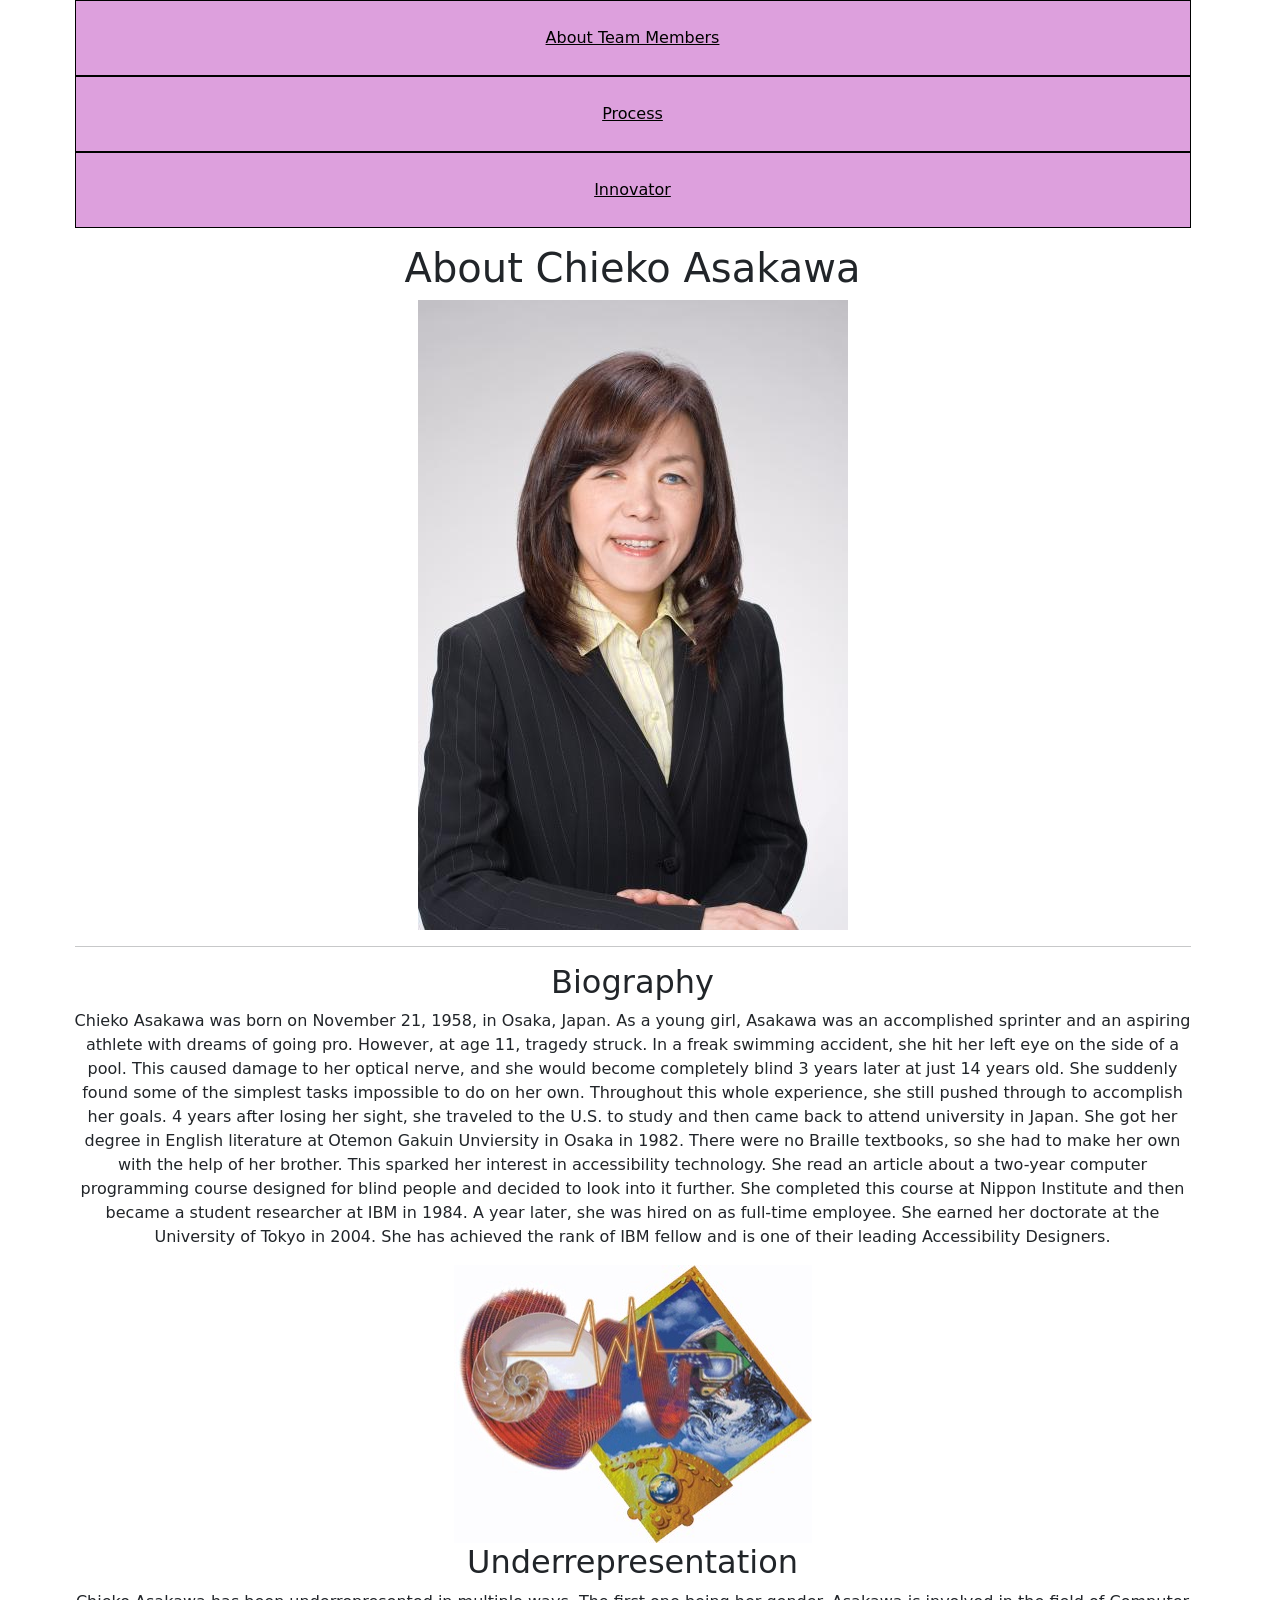
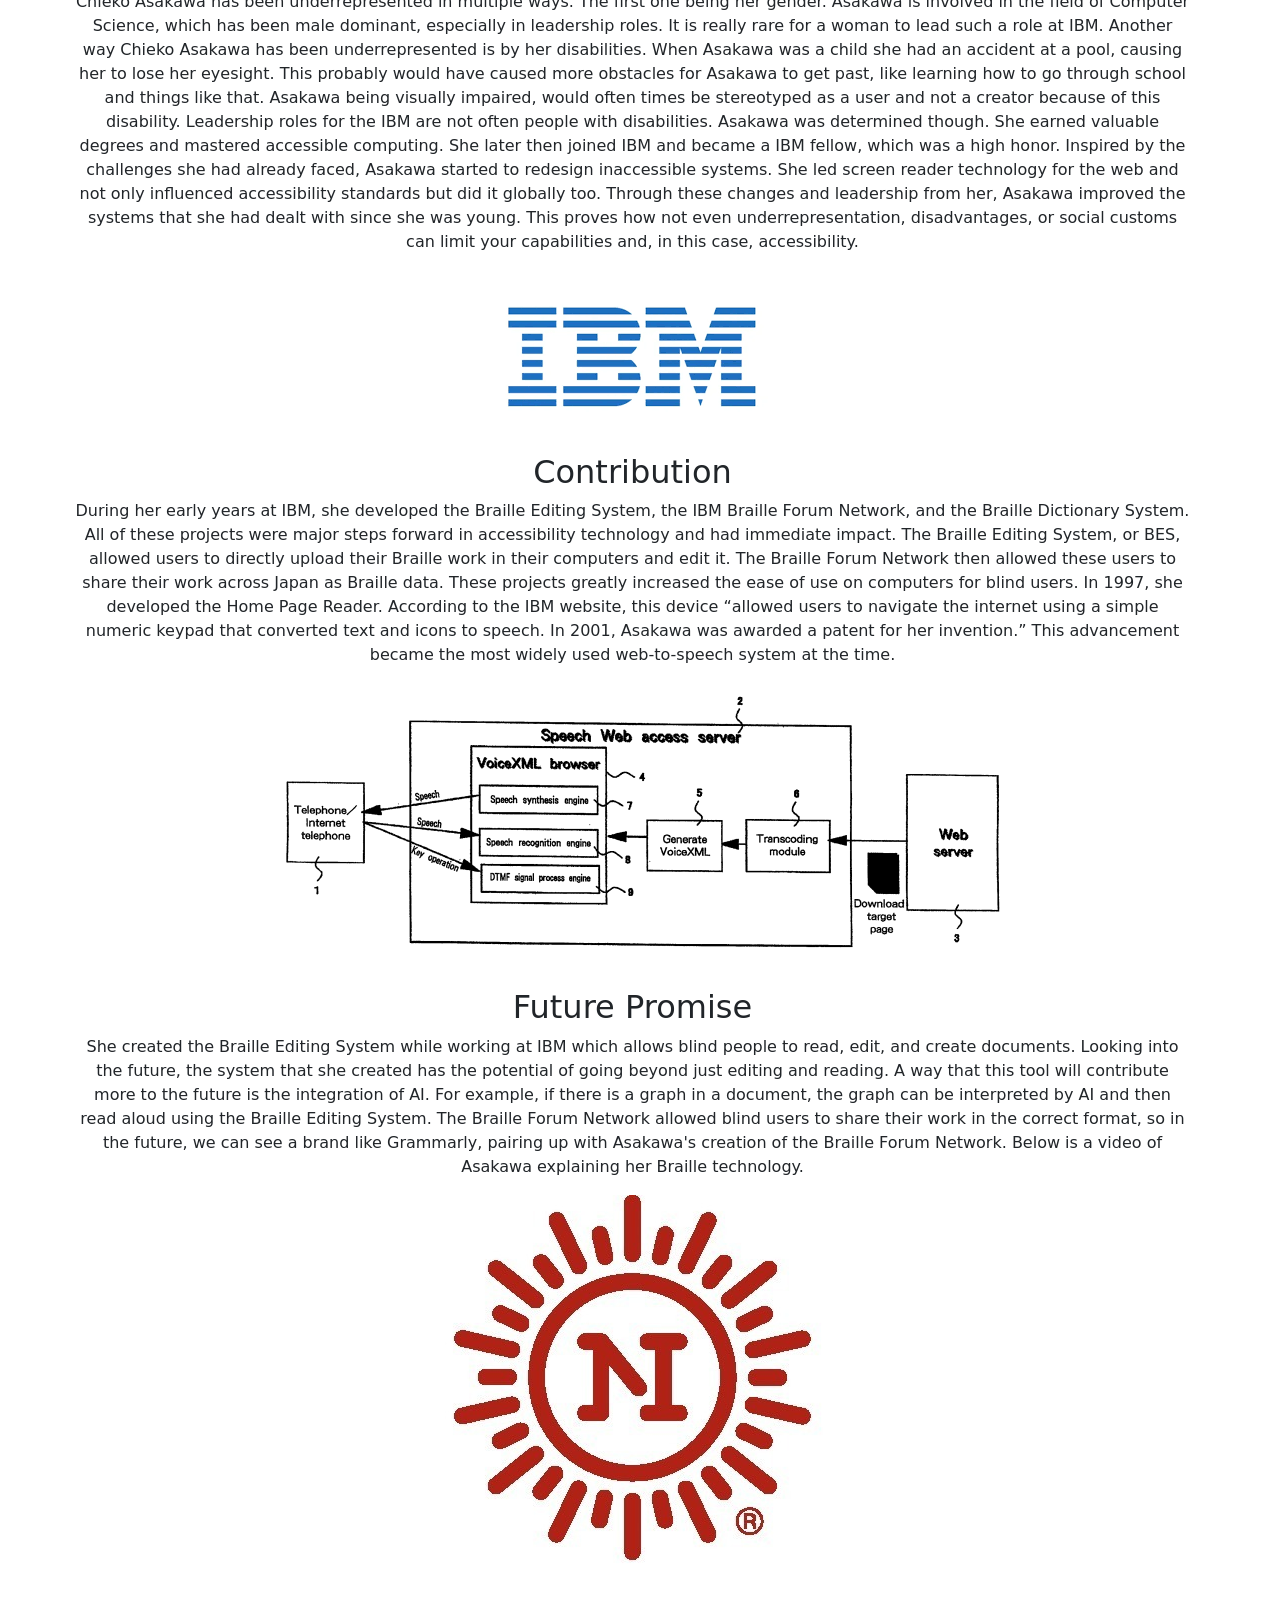
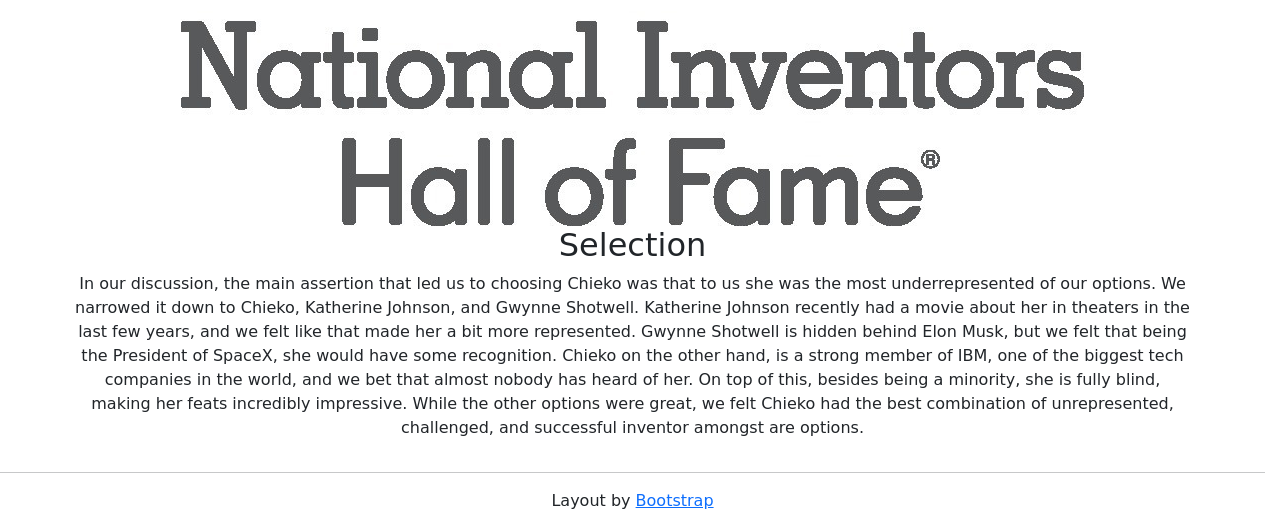
<file: index.html>
<!DOCTYPE html>
<html lang="en">
<head>
    <title>Innovator</title>
    <link rel="stylesheet" href="project.css">
    <link href="https://cdn.jsdelivr.net/npm/bootstrap@5.3.3/dist/css/bootstrap.min.css" rel="stylesheet">
</head>
<body>
    <div class="container">
        <div class="row">
                <ul>
                    <li><a href="team.html">About Team Members</a></li>
                    <li><a href="process.html">Process</a></li>
                     <li><a href="index.html">Innovator</a></li>
                </ul>
        </div>
        <div class="row text-center">
            <div class="col-md-12">
                <h1>About Chieko Asakawa</h1>
                <img src="Asakawa, Chieko.jpg" class="img-fluid" alt="Chieko Asakawa smiling">
            </div>
        </div>
        <hr>
        <div class="row text-center">
            <div class="col-md-12">
                <h2>Biography</h2>
                <p>
                    Chieko Asakawa was born on November 21, 1958, in Osaka, Japan. As a young girl, Asakawa was an accomplished sprinter and an aspiring athlete with dreams of going pro. However, at age 11, tragedy struck. In a freak swimming accident, she hit her left eye on the side of a pool. This caused damage to her optical nerve, and she would become completely blind 3 years later at just 14 years old. She suddenly found some of the simplest tasks impossible to do on her own. Throughout this whole experience, she still pushed through to accomplish her goals. 4 years after losing her sight, she traveled to the U.S. to study and then came back to attend university in Japan. She got her degree in English literature at Otemon Gakuin Unviersity in Osaka in 1982. There were no Braille textbooks, so she had to make her own with the help of her brother. This sparked her interest in accessibility technology. She read an article about a two-year computer programming course designed for blind people and decided to look into it further. She completed this course at Nippon Institute and then became a student researcher at IBM in 1984. A year later, she was hired on as full-time employee. She earned her doctorate at the University of Tokyo in 2004. She has achieved the rank of IBM fellow and is one of their leading Accessibility Designers.
                </p>
            </div>
        </div>
        <div class="row text-center">
            <div class="col-md-12">
                <img src="Pasted Graphic.jpg" class="img-fluid" alt="I think it's art based on one of her projects">
                <h2>Underrepresentation</h2>
                <p>
                    Chieko Asakawa has been underrepresented in multiple ways. The first one being her gender. Asakawa is involved in the field of Computer Science, which has been male dominant, especially in leadership roles. It is really rare for a woman to lead such a role at IBM. Another way Chieko Asakawa has been underrepresented is by her disabilities. When Asakawa was a child she had an accident at a pool, causing her to lose her eyesight. This probably would have caused more obstacles for Asakawa to get past, like learning how to go through school and things like that. Asakawa being visually impaired, would often times be stereotyped as a user and not a creator because of this disability. Leadership roles for the IBM are not often people with disabilities. Asakawa was determined though. She earned valuable degrees and mastered accessible computing. She later then joined IBM and became a IBM fellow, which was a high honor. Inspired by the challenges she had already faced, Asakawa started to redesign inaccessible systems. She led screen reader technology for the web and not only influenced accessibility standards but did it globally too. Through these changes and leadership from her, Asakawa improved the systems that she had dealt with since she was young. This proves how not even underrepresentation, disadvantages, or social customs can limit your capabilities and, in this case, accessibility. 
                </p>
            </div>
        </div>
        <div class="row text-center">
            <div class="col-md-12">
                <img src="ibm.png" class="img-fluid" alt="IBM logo">
                <h2>Contribution</h2>
                <p>
                    During her early years at IBM, she developed the Braille Editing System, the IBM Braille Forum Network, and the Braille Dictionary System. All of these projects were major steps forward in accessibility technology and had immediate impact. The Braille Editing System, or BES, allowed users to directly upload their Braille work in their computers and edit it. The Braille Forum Network then allowed these users to share their work across Japan as Braille data. These projects greatly increased the ease of use on computers for blind users. In 1997, she developed the Home Page Reader. According to the IBM website, this device “allowed users to navigate the internet using a simple numeric keypad that converted text and icons to speech. In 2001, Asakawa was awarded a patent for her invention.” This advancement became the most widely used web-to-speech system at the time.
                </p>
            </div>
        </div>
        <div class="row text-center">
            <div class="col-md-12">
                <img src="Asakawa_Chieko_Patent.png" class="img-fluid" alt="Patent for one of Chieko Asakawa's web-to-speech systems">
                <h2>Future Promise</h2>
                <p>
                    She created the Braille Editing System while working at IBM which allows blind people to read, edit, and create documents. Looking into the future, the system that she created has the potential of going beyond just editing and reading. A way that this tool will contribute more to the future is the integration of AI. For example, if there is a graph in a document, the graph can be interpreted by AI and then read aloud using the Braille Editing System. The Braille Forum Network allowed blind users to share their work in the correct format, so in the future, we can see a brand like Grammarly, pairing up with Asakawa's creation of the Braille Forum Network. Below is a video of Asakawa explaining her Braille technology.
                </p>
            </div>
        </div>
        <div class="row text-center">
            <div class="col-md-12">
                <img src="National-Inventors-Hall-of-Fame-logo.jpg" class="img-fluid" alt="National Inventor's Hall of Fame logo">
                <h2>Selection</h2>
                <p>
                    In our discussion, the main assertion that led us to choosing Chieko was that to us she was the most underrepresented of our options. We narrowed it down to Chieko, Katherine Johnson, and Gwynne Shotwell. Katherine Johnson recently had a movie about her in theaters in the last few years, and we felt like that made her a bit more represented. Gwynne Shotwell is hidden behind Elon Musk, but we felt that being the President of SpaceX, she would have some recognition. Chieko on the other hand, is a strong member of IBM, one of the biggest tech companies in the world, and we bet that almost nobody has heard of her. On top of this, besides being a minority, she is fully blind, making her feats incredibly impressive. While the other options were great, we felt Chieko had the best combination of unrepresented, challenged, and successful inventor amongst are options.  
                </p>
            </div>
        </div>
    </div>
<hr>
<p class ="center">
Layout by <a href="https://getbootstrap.com/">Bootstrap</a>
</p>
</body>
</html>
</file>
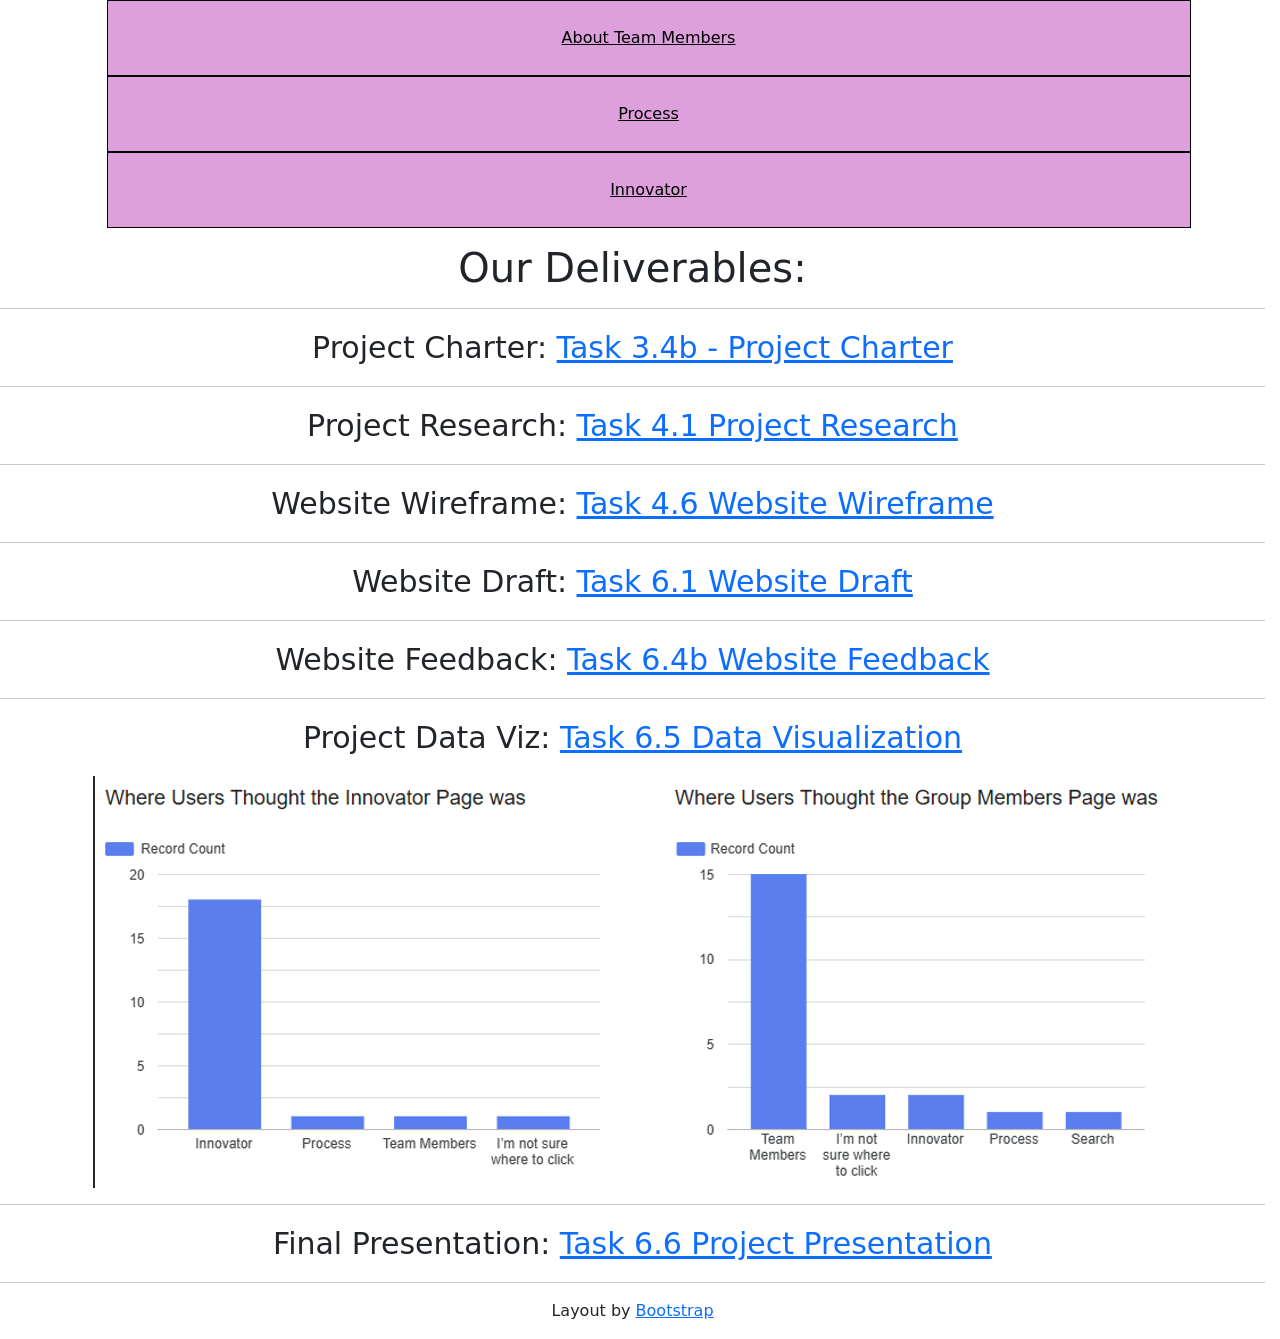
<file: process.html>
<!DOCTYPE html>
<html lang="en">
<head>
<link rel="stylesheet" href="project.css">
<link href="https://cdn.jsdelivr.net/npm/bootstrap@5.3.3/dist/css/bootstrap.min.css" rel="stylesheet">
<title>Process</title>
</head>
<body>
<header>
<div class="container">
<ul>
<li><a href="team.html">About Team Members</a></li>
<li><a href="process.html">Process</a></li>
<li><a href="index.html">Innovator</a></li>
</ul>
</div>
</header>
<div class="process_text_alignment">
<h1>Our Deliverables:</h1>
<hr>
<p>Project Charter: <a href = "task3.4.docx">Task 3.4b - Project Charter</a> </p>
<hr>
<p>Project Research: <a href = "task4.1.docx">Task 4.1 Project Research</a>
<hr>
<p>Website Wireframe: <a href = "task4.6.pdf">Task 4.6 Website Wireframe</a> </p>
<hr>
<p>Website Draft: <a href = "task6.1.docx">Task 6.1 Website Draft</a></p>
<hr>
<p>Website Feedback: <a href = "website_feedback_stella_copy.docx">Task 6.4b Website Feedback</a></p>
<hr>
<p>Project Data Viz: <a href = "task6.5.docx">Task 6.5 Data Visualization</a></p>
<p><img src="data.png"></p>
<hr>
<p>Final Presentation: <a href = "final_presentation.pptx">Task 6.6 Project Presentation</a></p>
<hr>
<p class = "bootstrap_font">
Layout by <a href="https://getbootstrap.com/">Bootstrap</a>
</p>
</div>
</body>
</html>
</file>
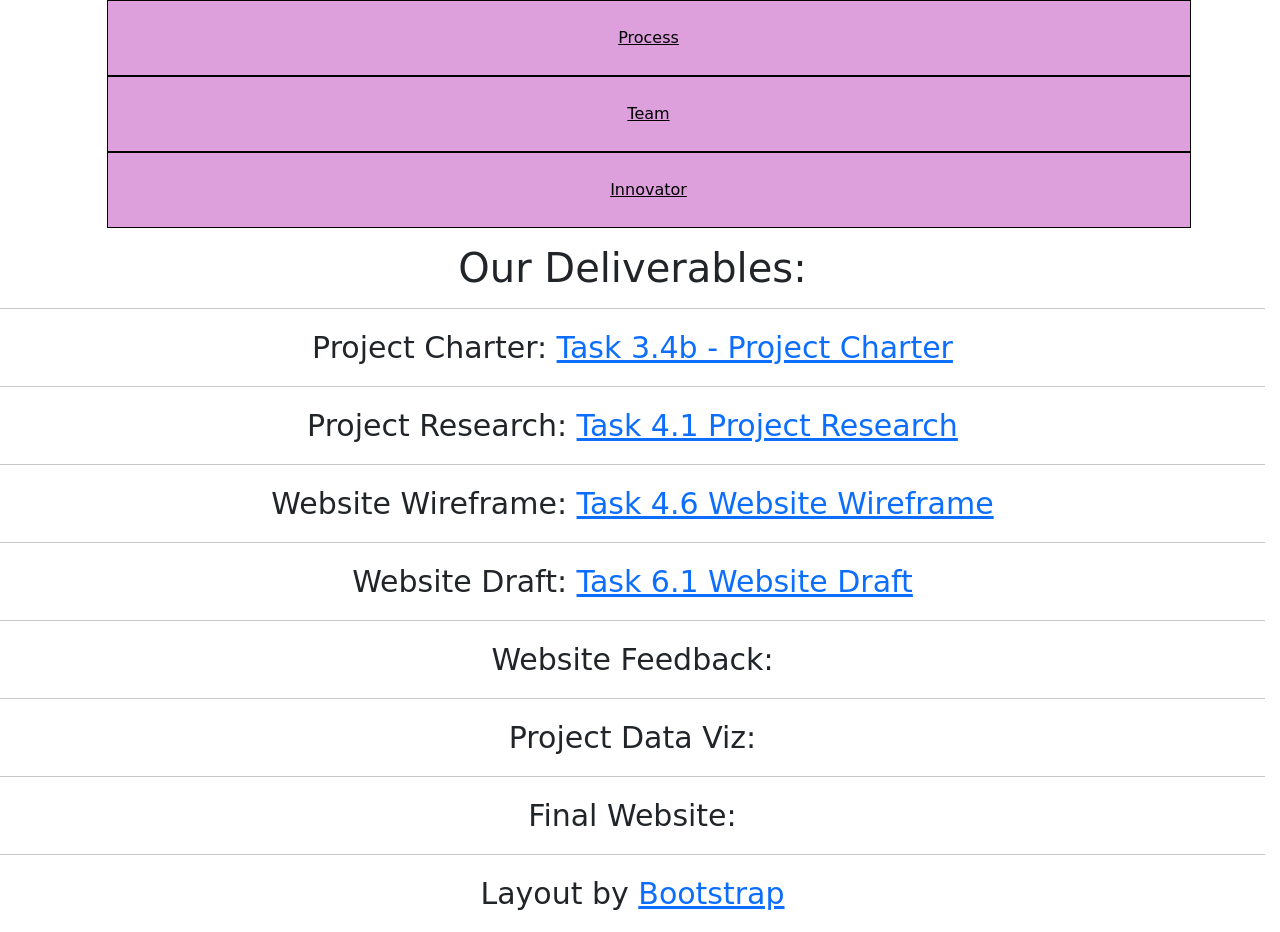
<file: process2.html>
<!DOCTYPE html>
<html lang="en">
<head>
<link rel="stylesheet" href="project.css">
<link href="https://cdn.jsdelivr.net/npm/bootstrap@5.3.3/dist/css/bootstrap.min.css" rel="stylesheet">
<title>Process</title>
</head>
<body>
<header>
<div class="container">
<ul>
<li><a href="process2.html">Process</a></li>
<li><a href="team2.html">Team</a></li>
<li><a href="innovator.html">Innovator</a></li>
</ul>
</div>
</header>
<div class="process_text_alignment">
<h1>Our Deliverables:</h1>
<hr>
<p>Project Charter: <a href = "task3.4.docx">Task 3.4b - Project Charter</a> </p>
<hr>
<p>Project Research: <a href = "task4.1.docx">Task 4.1 Project Research</a>
<hr>
<p>Website Wireframe: <a href = "task4.6.pdf">Task 4.6 Website Wireframe</a> </p>
<hr>
<p>Website Draft: <a href = "">Task 6.1 Website Draft</a></p>
<hr>
<p>Website Feedback: </p>
<hr>
<p>Project Data Viz: </p>
<hr>
<p>Final Website: </p>
<hr>
<p>
Layout by <a href="https://getbootstrap.com/">Bootstrap</a>
</p>
</div>
</body>
</html>
</file>
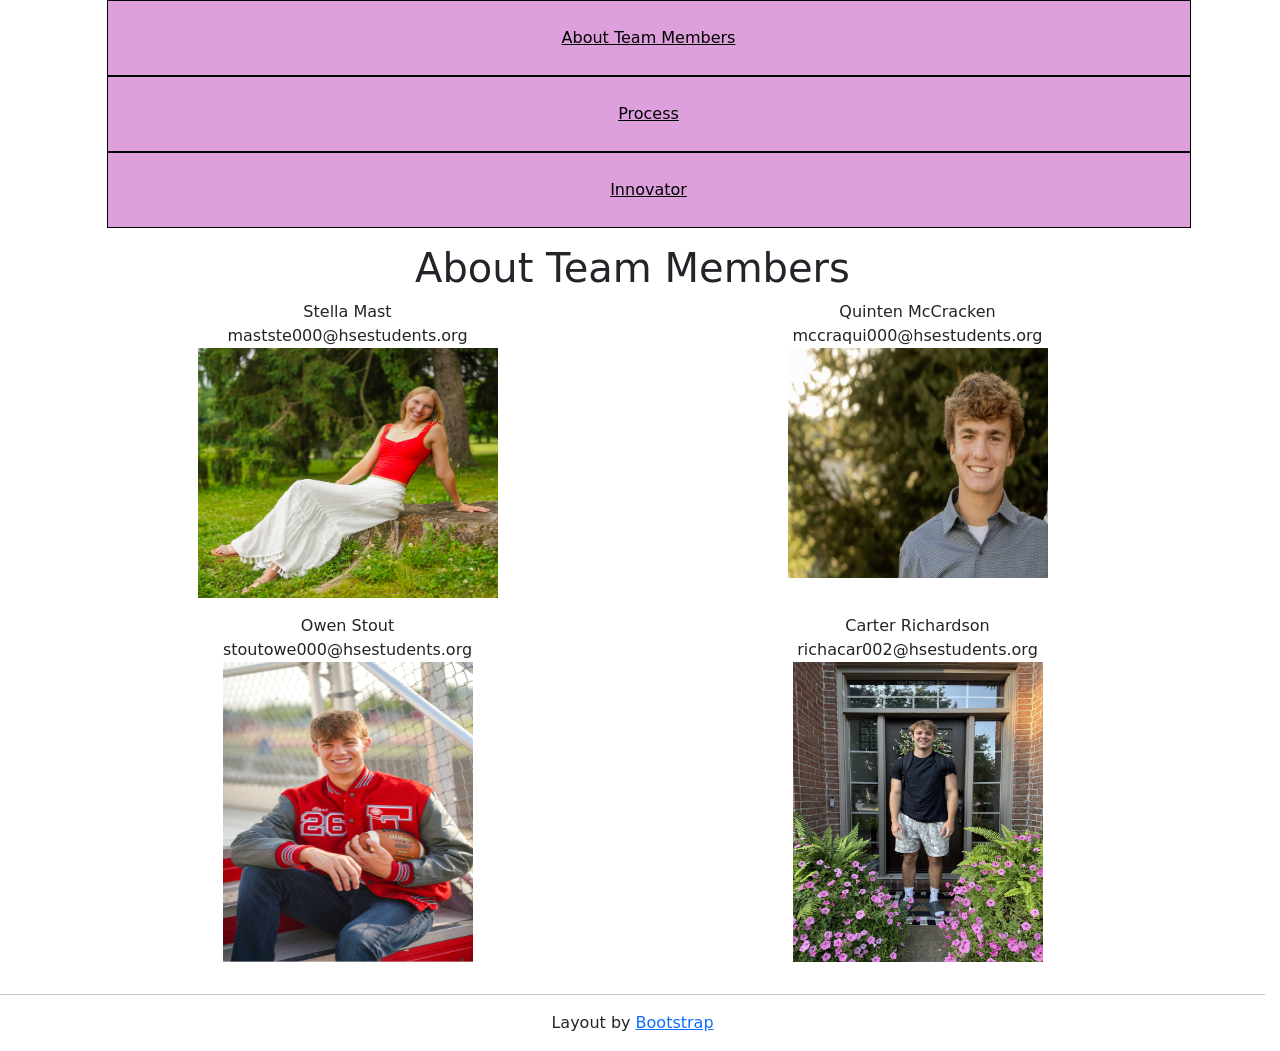
<file: team.html>
<!DOCTYPE html>
<html lang="en">
<head>
<title>Our Team</title>
<link rel="stylesheet" href="project.css">
<link href="https://cdn.jsdelivr.net/npm/bootstrap@5.3.3/dist/css/bootstrap.min.css" rel="stylesheet">
</head>
<body>
<header>
<div class="container">
<ul>
<li><a href="team.html">About Team Members</a></li>
<li><a href="process.html">Process</a></li>
<li><a href="index.html">Innovator</a></li>
</ul>
</div>
</header>
<h1>About Team Members</h1>

<div class="container">
  <div class="row">
    <div class="col-md-6">
      <p style="text-align: center;"> Stella Mast <br>
      mastste000@hsestudents.org <br>
      <img src="stella.jpg"
      width="300px"
      height="250px"
      alt="Member: Stella"> </p>
    </div>
    
    <div class="col-md-6">
      <p style="text-align: center;"> Quinten McCracken <br>
      mccraqui000@hsestudents.org <br>
      <img src="quinten.jpg"
      width="260px"
      height="230px"
      alt="Member: Quinten"> </p>
    </div>
  </div>

  <div class="row">
    <div class="col-md-6">
      <p style="text-align: center;"> Owen Stout <br>
      stoutowe000@hsestudents.org <br>
      <img src="owen.jpg"
      width="250px"
      height="300px"
      alt="Member: Owen"> </p>
    </div>
    
    <div class="col-md-6">
      <p style="text-align: center;"> Carter Richardson <br>
      richacar002@hsestudents.org <br>
      <img src="carter.jpg"
      width="250px"
      height="300px"
      alt="Member: Carter"> </p>
    </div>
  </div>
</div>

<hr>
<p class ="center">
Layout by <a href="https://getbootstrap.com/">Bootstrap</a>
</p>
</body>
</html>
</file>
<file: project.css>
html {
scrollbar-gutter: stable;
}

h1{
text-align: center;
}
.center{
text-align:center
}

.process_text_alignment{
font-size: 30px;
text-align: center;
}
.heading{
font: size 300px;
}
li{
list-style-type: none;
float: center;
border-color:black;
border-width: 1px;
border-style: solid;
}
li a {
display: block;
color: black;
padding: 25px;
text-align: center;
background-color: plum;
}
li a:hover {
background-color: white;
}
.page_link a {
display: block;
color: black;
padding: 25px;
text-align: center;
background-color: plum;
list-style-type: none;
float: center;
border-color:black;
border-width: 1px;
border-style: solid;
}
a:hover{
    color:purple
}
a:active{
    color:red
}
.bootstrap_font{
    font-size:16px
}
</file>
